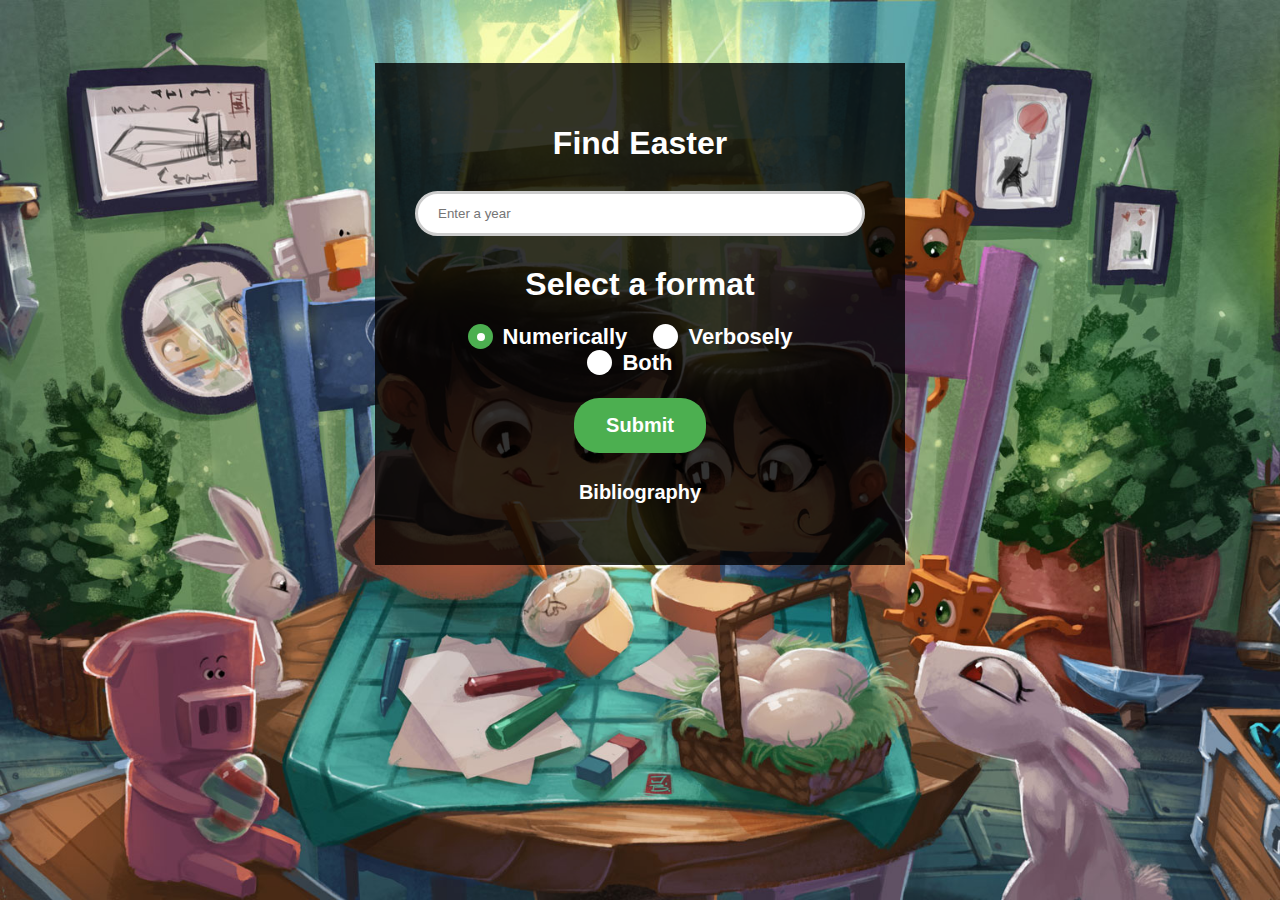
<file: index.html>
<!doctype html>

<html>
	<head>
		<meta charset="UTF-8">
        <link href="css/style.css" type="text/css" rel="stylesheet">
        <title>Find Easter</title>       
	</head>
	 <body>         
         <form method="post" action="/cgi-bin/findeaster.py">
         <div class="box">
             <h1>Find Easter</h1>
             <input type="text" name="Year" required="required" placeholder="Enter a year"/>
             
        <h1>Select a format</h1>
    <label class="radio">Numerically
        <input type="radio" name="dateformat" value="1" checked="checked">
        <span class="checksign"></span>
     </label>
     <label class="radio">Verbosely
         <input type="radio" name="dateformat" value="2">
         <span class="checksign"></span>
     </label>
     <label class="radio">Both
        <input type="radio" name="dateformat" value="3">
        <span class="checksign"></span>
    </label><br/><br/>
    
        <input type="submit" name="submit" value="Submit"/>
             
             <h2 class="bibliography"><a href="bibliography.html" target="_blank">Bibliography</a></h2>
        </div>
         </form>
	</body>
</html>
</file>
<file: css/style.css>
/* Background styling */
html{
    background: url(../images/mirdMW2.jpg) no-repeat;
    background-size: cover;
    background-position: center;
    height: 100%;
    width: 100%;
}

        /* Box styling */
.box{
  width: 450px;
  background: rgba(0, 0, 0, 0.8);
  padding: 40px;
  text-align: center;
  margin: auto;
  margin-top: 5%;
  color: white;
  font-family: 'Century Gothic',sans-serif;
}

        /* Year input field */
input[type=text] {
    width: 100%;
    padding: 12px 20px;
    margin: 8px 0;
    box-sizing: border-box;
    border: 3px solid #ccc;
    outline: none;
    border-radius: 25px;
}

input[type=text]:focus {
    border: 3px solid #4CAF50;
}

        /* Radio button styling */
.radio {
    position: relative;
    padding-left: 35px;
    margin-bottom: 12px;
    cursor: pointer;
    font-size: 22px;
}

.radio input {
    position: absolute;
    opacity: 0;
}

.checksign {
    position: absolute;
    top: 0;
    left: 0;
    height: 25px;
    width: 25px;
    background-color: white;
    border-radius: 50%;
}

.radio:hover input ~ .checksign {
    background-color: #ccc;
}

.radio input:checked ~ .checksign {
    background-color: #4CAF50;
}

.checksign:after {
    content: "";
    position: absolute;
    display: none;
}

.radio input:checked ~ .checksign:after {
    display: block;
}

.radio .checksign:after {
 	top: 9px;
	left: 9px;
	width: 8px;
	height: 8px;
	border-radius: 50%;
	background: white;
}

label{
    font-weight:bold;
    padding: 0 20px;
}

        /* Button styling */
input[type=submit] {
    background-color: #4CAF50;
    border: none;
    color: white;
    padding: 16px 32px;
    text-decoration: none;
    margin: 4px 2px;
    cursor: pointer;
    font-size: 20px;
    font-weight: bold;
    border-radius: 25px;
}

        /* Result page styling */
.result{
  width: 800px;
  background: rgba(0, 0, 0, 0.8);
  padding: 40px;
  text-align: center;
  margin: auto;
  margin-top: 20%;
  color: white;
  font-family: 'Century Gothic',sans-serif;
  font-size: 35px;
  font-weight: bold;
}

.bibliography a{
    text-align: center;
    font-size: 20px;
    text-decoration: none;
    color: white;
}
</file>
